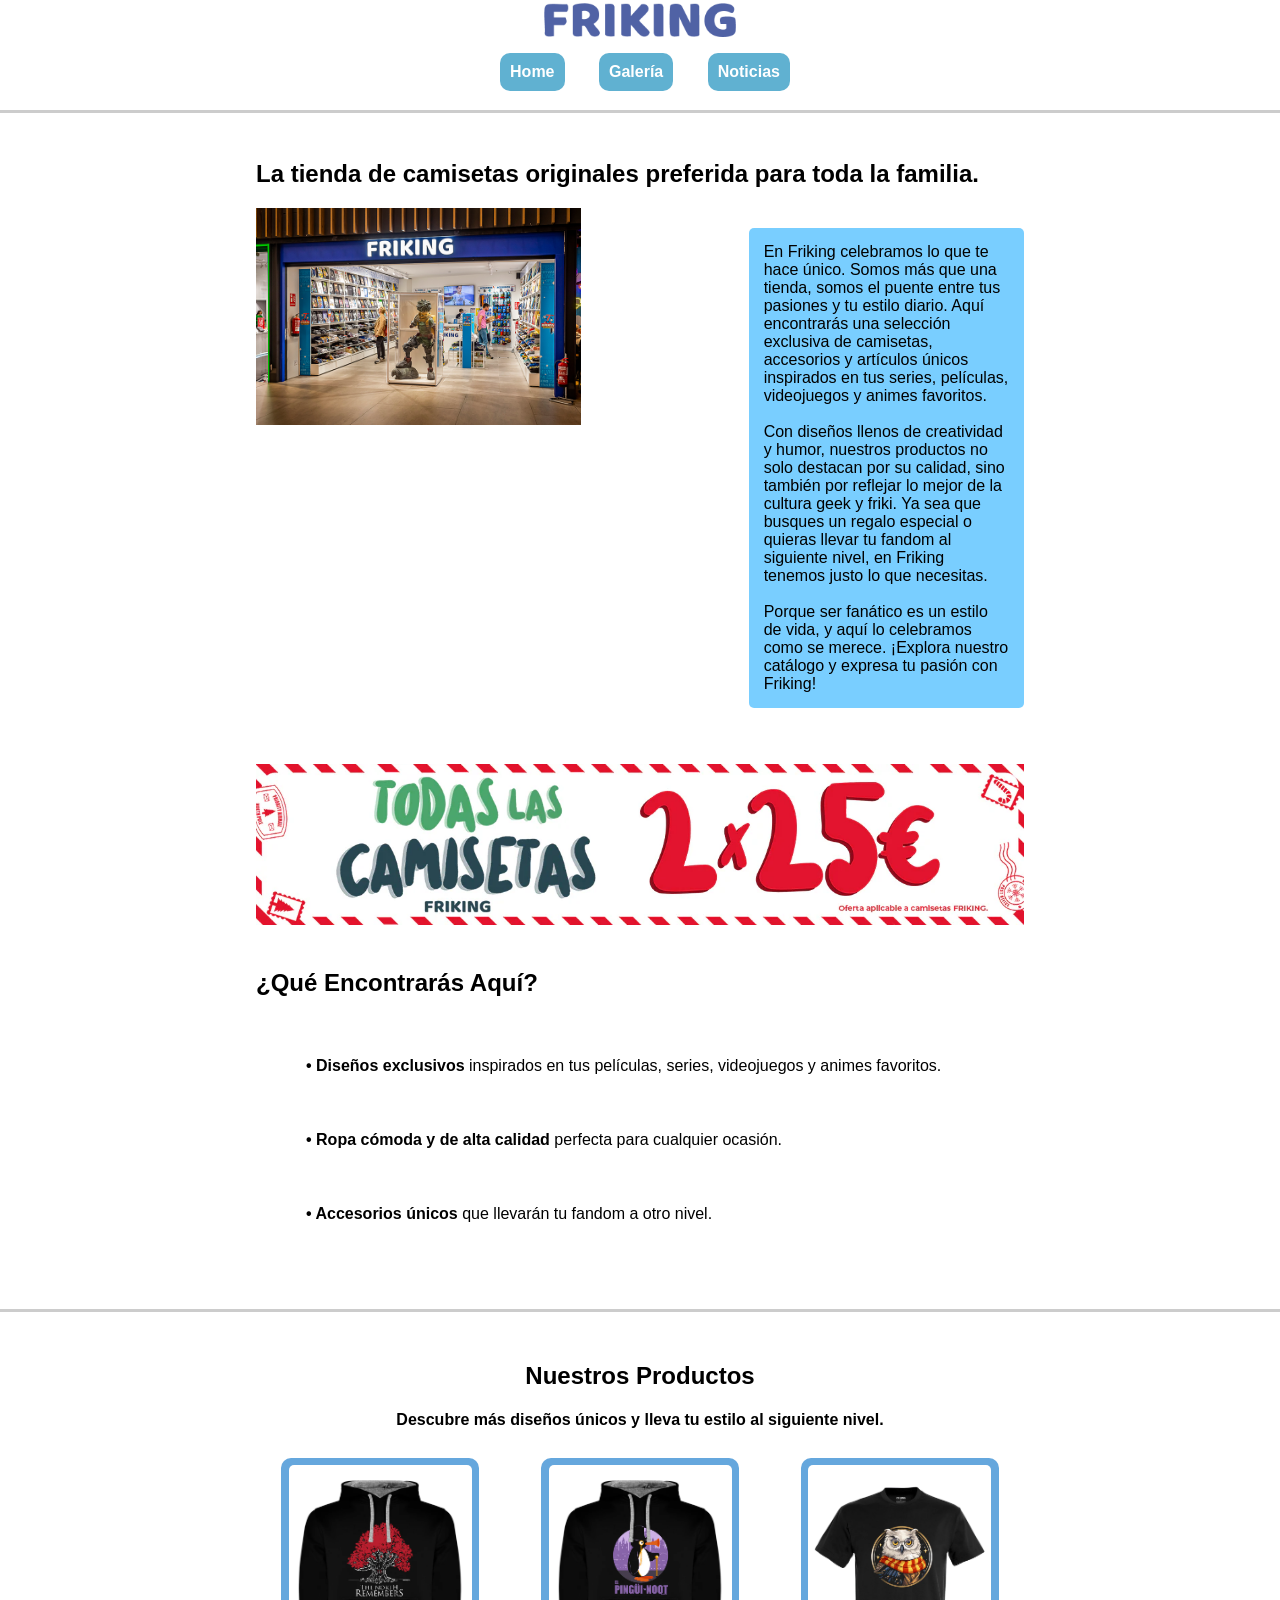
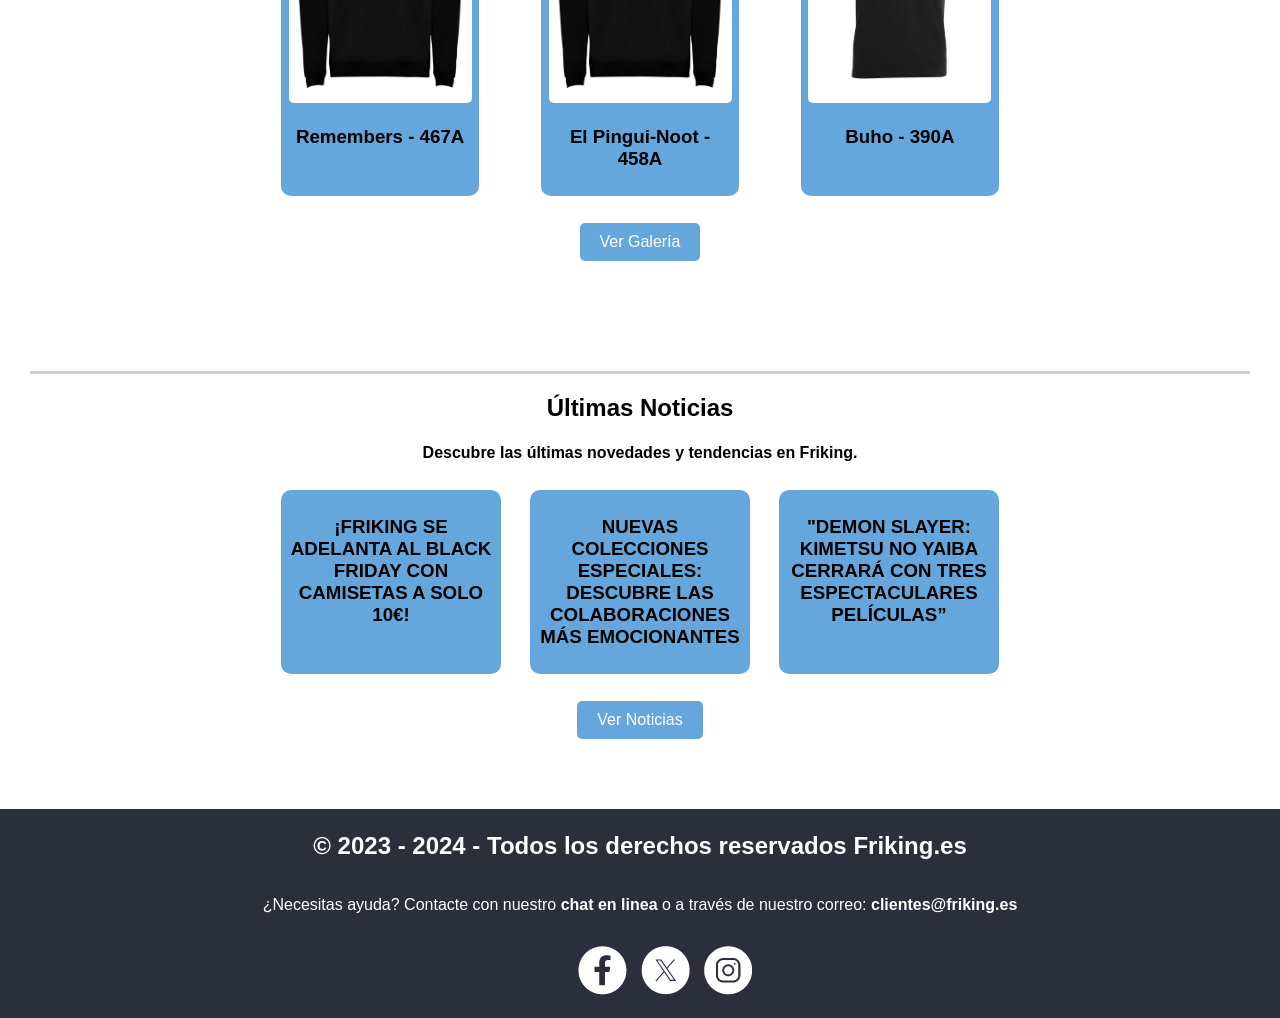
<file: index.html>
<!DOCTYPE html>
<head>
    <meta charset="utf-8">
    <meta name="description" content="Proyecto-Actividad3">
    <meta name="author" content="Jose María">
    <title>Proyecto de funcionalidad y navegación - Home</title>
    <link rel="stylesheet" href="Proyecto-CSS.css">
</head>

<header style="position: fixed; top: 0; right: 0; left: 0;">
    <nav class="Sueprior_nav">
        <img src="logotipo.png" alt="Imagen no encontrada" style="width: 15%;">
        <ul>
            <a href="index.html"><li>Home</li></a>
            <a href="Actividad3-Proyecto_Galeria_Mergelina,JoseMaría.html"><li>Galería</li></a>
            <a href="Actividad3-Proyecto_Noticias_Mergelina,JoseMaría.html"><li>Noticias</li></a>
        </ul>
    </nav>
    <div class="Div-Linea"></div>
</header>

<body>
    <div style="height: 140px;"></div>
    <div style="display: grid; gap: 20px; margin-left: 20%; margin-right: 20%;">
        <h2 class="h2-White">La tienda de camisetas originales preferida para toda la familia.</h2>
    </div>
    <div class="Columna">
        <div><img src="Friking_Entrada.png" style="width: 200%"></div>
        <div><p class="Texto_Imagen">En Friking celebramos lo que te hace único. Somos más que una tienda, somos el puente entre tus pasiones y tu estilo diario. Aquí encontrarás una selección exclusiva de camisetas, accesorios y artículos únicos inspirados en tus series, películas, videojuegos y animes favoritos.

            <br><br>Con diseños llenos de creatividad y humor, nuestros productos no solo destacan por su calidad, sino también por reflejar lo mejor de la cultura geek y friki. Ya sea que busques un regalo especial o quieras llevar tu fandom al siguiente nivel, en Friking tenemos justo lo que necesitas.

            <br><br>Porque ser fanático es un estilo de vida, y aquí lo celebramos como se merece. ¡Explora nuestro catálogo y expresa tu pasión con Friking!</p></div>
    </div>

    <div style="height: 20px;"></div>
    <div style="margin-left: 20%; margin-right: 20%;"><img src="banner-navidad-si-XL-copia.webp" style="width: 100%" alt="Imagen no encontrada"></div>
    <div style="height: 20px;"></div>

    <div style="display: grid; gap: 20px; margin-left: 20%; margin-right: 20%;">
        <div><h2 class="h2-White">¿Qué Encontrarás Aquí?</h2></div>
        <div><p class="Texto"><b>• Diseños exclusivos</b> inspirados en tus películas, series, videojuegos y animes favoritos.</p></div>
        <div><p class="Texto"><b>• Ropa cómoda y de alta calidad</b> perfecta para cualquier ocasión.</p></div>
        <div><p class="Texto"><b>• Accesorios únicos</b> que llevarán tu fandom a otro nivel.</p></div>
    </div>

    <div style="height: 70px;"></div>
    <div class="Div-Linea"></div>
    <div class="Contenedor-Home">
        <section class="home-seccion">
            <h2 class="h2-White">Nuestros Productos</h2>
            <h4>Descubre más diseños únicos y lleva tu estilo al siguiente nivel.</h4>
            <div class="home-preview">
                <div class="Product-Home">
                    <img src="18047.webp" alt="Imagen no encontrada" class="Imagen_Product">
                    <h3 class="Text_Product">Remembers - 467A</h3>
                </div>
                <div class="Product-Home">
                    <img src="El Pingui-Noot - 1.webp" alt="Imagen no encontrada" class="Imagen_Product">
                    <h3 class="Text_Product">El Pingui-Noot - 458A</h3>
                </div>
                <div class="Product-Home">
                    <img src="Buho - 1.webp" alt="Imagen no encontrada" class="Imagen_Product">
                    <h3 class="Text_Product">Buho - 390A</h3>
                </div>
            </div>
            <button class="home-boton" onclick="location.href='Actividad3-Proyecto_Galeria_Mergelina,JoseMaría.html'">Ver Galería</button>
        </section>
    

        <div style="height: 70px;"></div>
        <div class="Div-Linea"></div>
        <section class="home-seccion">
            <h2 class="h2-White">Últimas Noticias</h2>
            <h4>Descubre las últimas novedades y tendencias en Friking.</h4>
            <div class="home-preview">
                <div class="Noticias">
                    <div><h3 class="h2-White">¡FRIKING SE ADELANTA AL BLACK FRIDAY CON CAMISETAS A SOLO 10€!</h3></div>
                </div>
                <div class="Noticias">
                    <div><h3 class="h2-White">NUEVAS COLECCIONES ESPECIALES: DESCUBRE LAS COLABORACIONES MÁS EMOCIONANTES</h3></div>
                </div>
                <div class="Noticias">
                    <div><h3 class="h2-White">"DEMON SLAYER: KIMETSU NO YAIBA CERRARÁ CON TRES ESPECTACULARES PELÍCULAS”</h3></div>
                </div>
            </div>
            <button class="home-boton" onclick="location.href='Actividad3-Proyecto_Noticias_Mergelina,JoseMaría.html'">Ver Noticias</button>
        </section>
    </div>
    
</body>

<footer style="position: relative; bottom: 0; right: 0; left: 0;">
    <nav class="Inferior_nav">
        <h2 class="h2-Black">© 2023 - 2024 - Todos los derechos reservados Friking.es</h2>
        <p class="P-Black">¿Necesitas ayuda? Contacte con nuestro <b>chat en linea</b> o a través de nuestro correo: <b>clientes@friking.es</b> </p>
        <ul>
            <a href="https://www.facebook.com/frikinges"><img src="Facebook.png" style="margin-left: 10px;"></a>
            <a href="https://twitter.com/FrikingOficial"><img src="TWITTER.png" style="margin-left: 10px;"></a>
            <a href="https://www.instagram.com/myfriking/"><img src="Instagram.png" style="margin-left: 10px;"></a>
        </ul>
    </nav>
</footer>
</file>
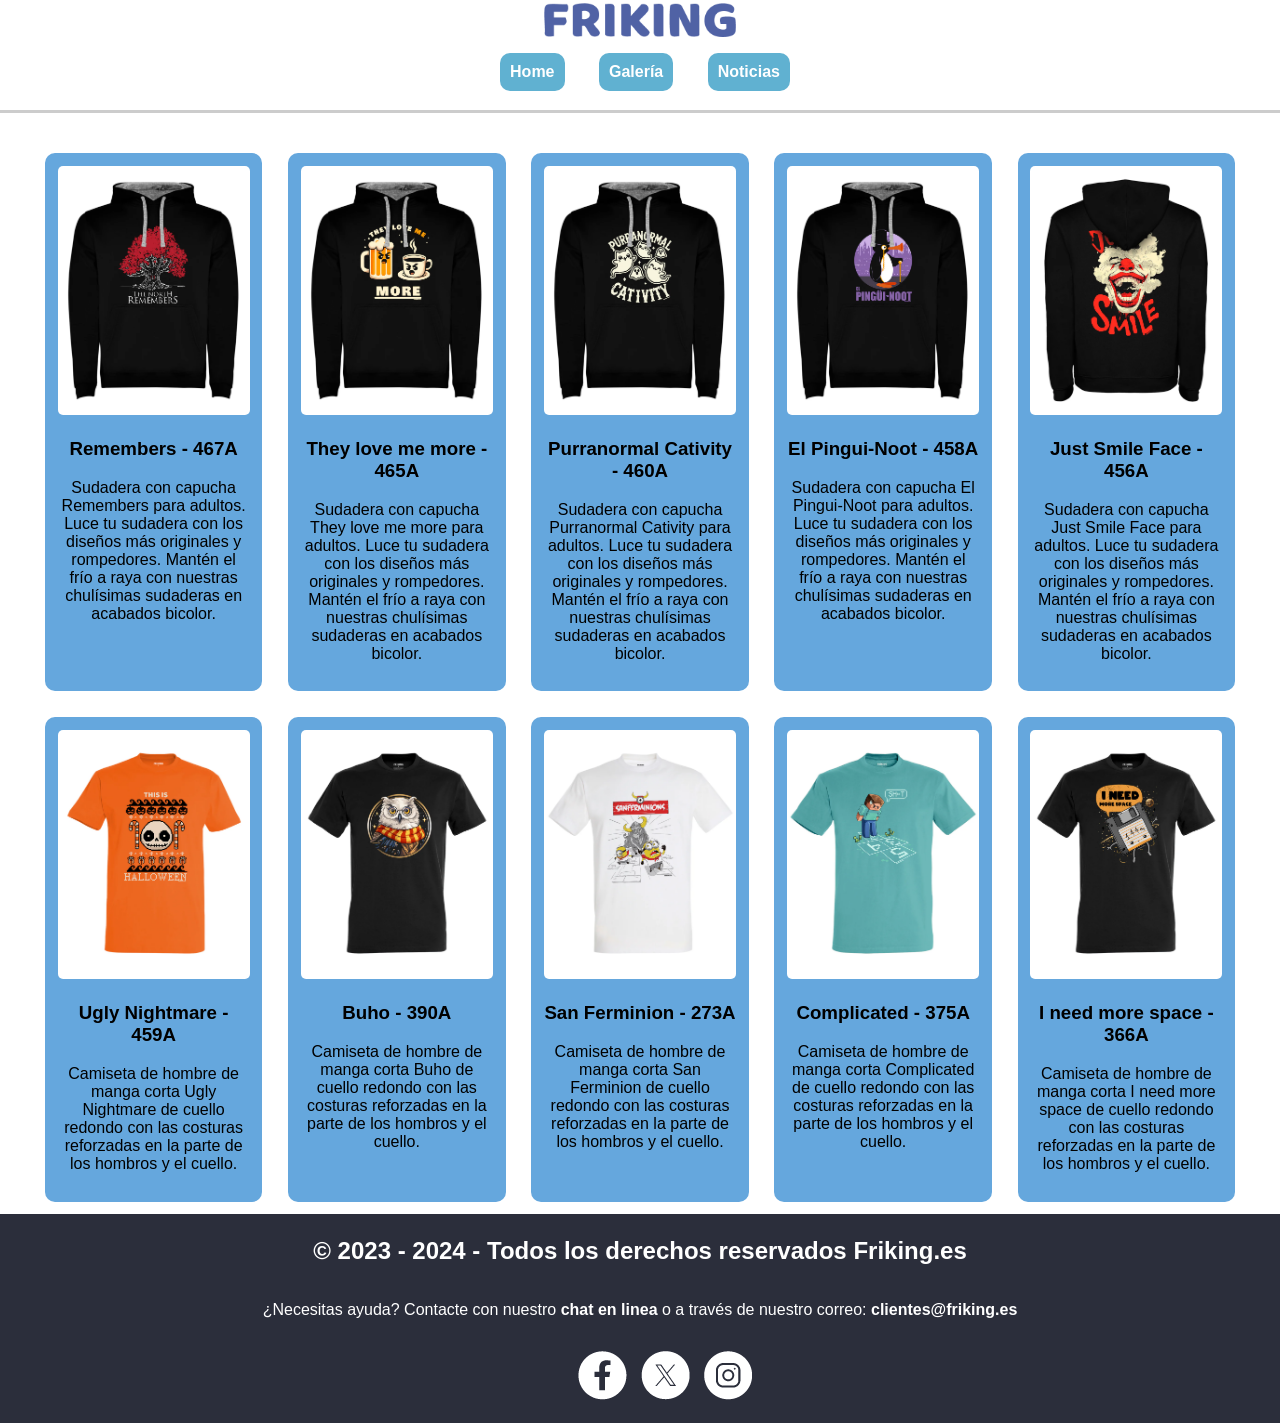
<file: Actividad3-Proyecto_Galeria_Mergelina,JoseMaría.html>
<!DOCTYPE html>
<head>
    <meta charset="utf-8">
    <meta name="description" content="Proyecto-Actividad3">
    <meta name="author" content="Jose María">
    <title>Proyecto de funcionalidad y navegación - Galeria</title>
    <link rel="stylesheet" href="Proyecto-CSS.css">
</head>

<header style="position: fixed; top: 0; right: 0; left: 0;">
    <nav class="Sueprior_nav">
        <img src="logotipo.png" alt="Imagen no encontrada" style="width: 15%;">
        <ul>
            <a href="index.html"><li>Home</li></a>
            <a href="Actividad3-Proyecto_Galeria_Mergelina,JoseMaría.html"><li>Galería</li></a>
            <a href="Actividad3-Proyecto_Noticias_Mergelina,JoseMaría.html"><li>Noticias</li></a>
        </ul>
    </nav>
    <div class="Div-Linea"></div>
</header>

<body>
    <div style="height: 140px;"></div>
    <div style="display: flex; flex-direction: row; justify-content: center; flex-wrap: wrap;">
    <div class="Product-Galeria">
        <img src="18047.webp" alt="Imagen no encontrada" class="Imagen_Product">
        <h3 class="Text_Product">Remembers - 467A</h3>
        <p class="Text_Product">Sudadera con capucha Remembers para adultos. Luce tu sudadera con los diseños más originales y rompedores. Mantén el frío a raya con nuestras chulísimas sudaderas en acabados bicolor.</p>
    </div>
    <div class="Product-Galeria">
        <img src="They Love Me More - 1.webp" alt="Imagen no encontrada" class="Imagen_Product">
        <h3 class="Text_Product">They love me more - 465A</h3>
        <p class="Text_Product">Sudadera con capucha They love me more para adultos. Luce tu sudadera con los diseños más originales y rompedores. Mantén el frío a raya con nuestras chulísimas sudaderas en acabados bicolor.</p>
    </div>
    <div class="Product-Galeria">
        <img src="Purranormal Cativity - 1.webp" alt="Imagen no encontrada" class="Imagen_Product">
        <h3 class="Text_Product">Purranormal Cativity - 460A</h3>
        <p class="Text_Product">Sudadera con capucha Purranormal Cativity para adultos. Luce tu sudadera con los diseños más originales y rompedores. Mantén el frío a raya con nuestras chulísimas sudaderas en acabados bicolor.</p>
    </div>
    <div class="Product-Galeria">
        <img src="El Pingui-Noot - 1.webp" alt="Imagen no encontrada" class="Imagen_Product">
        <h3 class="Text_Product">El Pingui-Noot - 458A</h3>
        <p class="Text_Product">Sudadera con capucha El Pingui-Noot para adultos. Luce tu sudadera con los diseños más originales y rompedores. Mantén el frío a raya con nuestras chulísimas sudaderas en acabados bicolor.</p>
    </div>
    <div class="Product-Galeria">
        <img src="Just Smile Face - 1.webp" alt="Imagen no encontrada" class="Imagen_Product">
        <h3 class="Text_Product">Just Smile Face - 456A</h3>
        <p class="Text_Product">Sudadera con capucha Just Smile Face para adultos. Luce tu sudadera con los diseños más originales y rompedores. Mantén el frío a raya con nuestras chulísimas sudaderas en acabados bicolor.</p>
    </div>
    <div class="Product-Galeria">
        <img src="Ugly Nightmare - 1.webp" alt="Imagen no encontrada" class="Imagen_Product">
        <h3 class="Text_Product">Ugly Nightmare - 459A</h3>
        <p class="Text_Product">Camiseta de hombre de manga corta Ugly Nightmare de cuello redondo con las costuras reforzadas en la parte de los hombros y el cuello.</p>
    </div>
    <div class="Product-Galeria">
        <img src="Buho - 1.webp" alt="Imagen no encontrada" class="Imagen_Product">
        <h3 class="Text_Product">Buho - 390A</h3>
        <p class="Text_Product">Camiseta de hombre de manga corta Buho de cuello redondo con las costuras reforzadas en la parte de los hombros y el cuello.</p>
    </div>
    <div class="Product-Galeria">
        <img src="San Ferminion - 1.webp" alt="Imagen no encontrada" class="Imagen_Product">
        <h3 class="Text_Product">San Ferminion - 273A</h3>
        <p class="Text_Product">Camiseta de hombre de manga corta San Ferminion de cuello redondo con las costuras reforzadas en la parte de los hombros y el cuello.</p>
    </div>
    <div class="Product-Galeria">
        <img src="Complicated - 1.webp" alt="Imagen no encontrada" class="Imagen_Product">
        <h3 class="Text_Product">Complicated - 375A</h3>
        <p class="Text_Product">Camiseta de hombre de manga corta Complicated de cuello redondo con las costuras reforzadas en la parte de los hombros y el cuello.</p>
    </div>
    <div class="Product-Galeria">
        <img src="I need more space - 1.webp" alt="Imagen no encontrada" class="Imagen_Product">
        <h3 class="Text_Product">I need more space - 366A</h3>
        <p class="Text_Product">Camiseta de hombre de manga corta I need more space de cuello redondo con las costuras reforzadas en la parte de los hombros y el cuello.</p>
    </div>
</div>
</body>

<footer style="position: relative; bottom: 0; right: 0; left: 0;">
    <nav class="Inferior_nav">
        <h2 class="h2-Black">© 2023 - 2024 - Todos los derechos reservados Friking.es</h2>
        <p class="P-Black">¿Necesitas ayuda? Contacte con nuestro <b>chat en linea</b> o a través de nuestro correo: <b>clientes@friking.es</b> </p>
        <ul>
            <a href="https://www.facebook.com/frikinges"><img src="Facebook.png" style="margin-left: 10px;"></a>
            <a href="https://twitter.com/FrikingOficial"><img src="TWITTER.png" style="margin-left: 10px;"></a>
            <a href="https://www.instagram.com/myfriking/"><img src="Instagram.png" style="margin-left: 10px;"></a>
        </ul>
    </nav>
</footer>
</file>
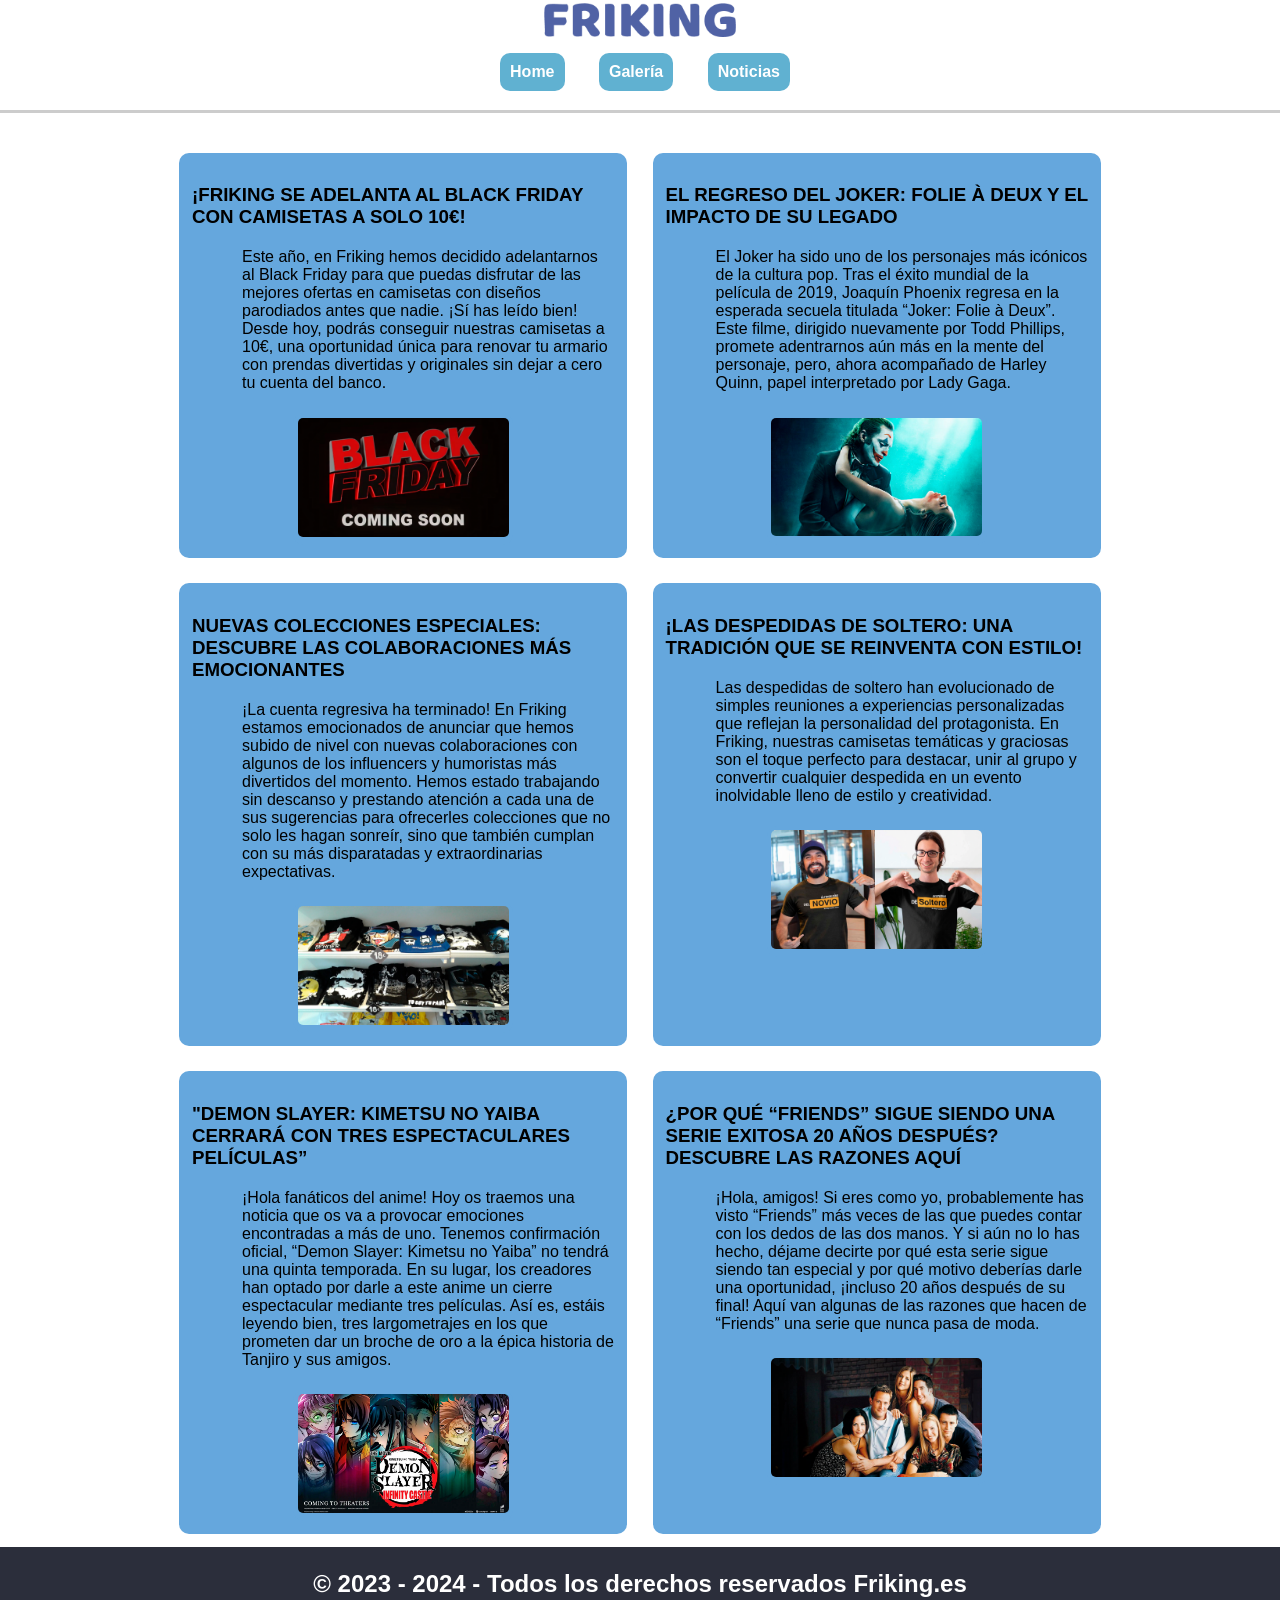
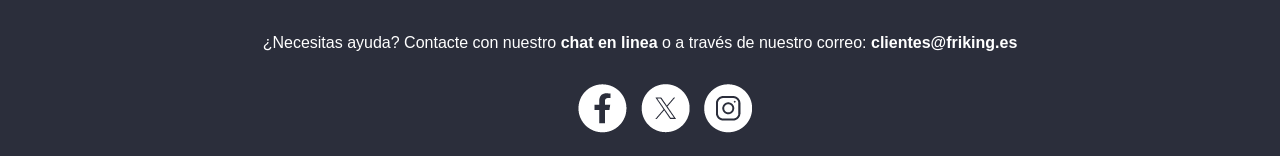
<file: Actividad3-Proyecto_Noticias_Mergelina,JoseMaría.html>
<!DOCTYPE html>
<head>
    <meta charset="utf-8">
    <meta name="description" content="Proyecto-Actividad3">
    <meta name="author" content="Jose María">
    <title>Proyecto de funcionalidad y navegación - Noticias</title>
    <link rel="stylesheet" href="Proyecto-CSS.css">
</head>

<header style="position: fixed; top: 0; right: 0; left: 0;">
    <nav class="Sueprior_nav">
        <img src="logotipo.png" alt="Imagen no encontrada" style="width: 15%;">
        <ul>
            <a href="index.html"><li>Home</li></a>
            <a href="Actividad3-Proyecto_Galeria_Mergelina,JoseMaría.html"><li>Galería</li></a>
            <a href="Actividad3-Proyecto_Noticias_Mergelina,JoseMaría.html"><li>Noticias</li></a>
        </ul>
    </nav>
    <div class="Div-Linea"></div>
</header>

<body>
    <div style="height: 140px;"></div>
    <div style="display: flex; flex-direction: row; justify-content: center; flex-wrap: wrap;">
    <div class="Noticias">
        <div><h3 class="h2-White">¡FRIKING SE ADELANTA AL BLACK FRIDAY CON CAMISETAS A SOLO 10€!</h3></div>
        <div><p class="Texto">Este año, en Friking hemos decidido adelantarnos al Black Friday para que puedas disfrutar de las mejores ofertas en camisetas con diseños parodiados antes que nadie. ¡Sí has leído bien! Desde hoy, podrás conseguir nuestras camisetas a 10€, una oportunidad única para renovar tu armario con prendas divertidas y originales sin dejar a cero tu cuenta del banco.</p></div>
        <div class="Product-Noticias"> <img src="BlackFriday-Friking.png" alt="Imagen no encontrada" class="Imagen_Product"> </div>
    </div>
    <div class="Noticias">
        <div><h3 class="h2-White">EL REGRESO DEL JOKER: FOLIE À DEUX Y EL IMPACTO DE SU LEGADO</h3></div>
        <div><p class="Texto">El Joker ha sido uno de los personajes más icónicos de la cultura pop. Tras el éxito mundial de la película de 2019, Joaquín Phoenix regresa en la esperada secuela titulada “Joker: Folie à Deux”. Este filme, dirigido nuevamente por Todd Phillips, promete adentrarnos aún más en la mente del personaje, pero, ahora acompañado de Harley Quinn, papel interpretado por Lady Gaga.</p></div>
        <div class="Product-Noticias"> <img src="JOKER2.png" alt="Imagen no encontrada" class="Imagen_Product"> </div>

    </div>
    <div class="Noticias">
        <div><h3 class="h2-White">NUEVAS COLECCIONES ESPECIALES: DESCUBRE LAS COLABORACIONES MÁS EMOCIONANTES</h3></div>
        <div><p class="Texto">¡La cuenta regresiva ha terminado! En Friking estamos emocionados de anunciar que hemos subido de nivel con nuevas colaboraciones con algunos de los influencers y humoristas más divertidos del momento. Hemos estado trabajando sin descanso y prestando atención a cada una de sus sugerencias para ofrecerles colecciones que no solo les hagan sonreír, sino que también cumplan con su más disparatadas y extraordinarias expectativas.</p></div>
        <div class="Product-Noticias"> <img src="ColeccionEspecial.png" alt="Imagen no encontrada" class="Imagen_Product"> </div>
    </div>
    <div class="Noticias">
        <div><h3 class="h2-White">¡LAS DESPEDIDAS DE SOLTERO: UNA TRADICIÓN QUE SE REINVENTA CON ESTILO!</h3></div>
        <div><p class="Texto">Las despedidas de soltero han evolucionado de simples reuniones a experiencias personalizadas que reflejan la personalidad del protagonista. En Friking, nuestras camisetas temáticas y graciosas son el toque perfecto para destacar, unir al grupo y convertir cualquier despedida en un evento inolvidable lleno de estilo y creatividad.</p></div>
        <div class="Product-Noticias"> <img src="DespedidaDeSoltero.png" alt="Imagen no encontrada" class="Imagen_Product"> </div>
    </div>
    <div class="Noticias">
        <div><h3 class="h2-White">"DEMON SLAYER: KIMETSU NO YAIBA CERRARÁ CON TRES ESPECTACULARES PELÍCULAS”</h3></div>
        <div><p class="Texto">¡Hola fanáticos del anime! Hoy os traemos una noticia que os va a provocar emociones encontradas a más de uno. Tenemos confirmación oficial, “Demon Slayer: Kimetsu no Yaiba” no tendrá una quinta temporada. En su lugar, los creadores han optado por darle a este anime un cierre espectacular mediante tres películas. Así es, estáis leyendo bien, tres largometrajes en los que prometen dar un broche de oro a la épica historia de Tanjiro y sus amigos.</p></div>
        <div class="Product-Noticias"> <img src="DemonSlayer_Triologia.png" alt="Imagen no encontrada" class="Imagen_Product"> </div>
    </div>
    <div class="Noticias">
        <div><h3 class="h2-White">¿POR QUÉ “FRIENDS” SIGUE SIENDO UNA SERIE EXITOSA 20 AÑOS DESPUÉS? DESCUBRE LAS RAZONES AQUÍ</h3></div>
        <div><p class="Texto">¡Hola, amigos! Si eres como yo, probablemente has visto “Friends” más veces de las que puedes contar con los dedos de las dos manos. Y si aún no lo has hecho, déjame decirte por qué esta serie sigue siendo tan especial y por qué motivo deberías darle una oportunidad, ¡incluso 20 años después de su final! Aquí van algunas de las razones que hacen de “Friends” una serie que nunca pasa de moda.</p></div>
        <div class="Product-Noticias"> <img src="Friends.png" alt="Imagen no encontrada" class="Imagen_Product"> </div>
    </div>
</div>
</body>

<footer style="position: relative; bottom: 0; right: 0; left: 0;">
    <nav class="Inferior_nav">
        <h2 class="h2-Black">© 2023 - 2024 - Todos los derechos reservados Friking.es</h2>
        <p class="P-Black">¿Necesitas ayuda? Contacte con nuestro <b>chat en linea</b> o a través de nuestro correo: <b>clientes@friking.es</b> </p>
        <ul>
            <a href="https://www.facebook.com/frikinges"><img src="Facebook.png" style="margin-left: 10px;"></a>
            <a href="https://twitter.com/FrikingOficial"><img src="TWITTER.png" style="margin-left: 10px;"></a>
            <a href="https://www.instagram.com/myfriking/"><img src="Instagram.png" style="margin-left: 10px;"></a>
        </ul>
    </nav>
</footer>
</file>
<file: Proyecto-CSS.css>
ul{
    font-family: Arial, Helvetica, sans-serif;
    font-weight: bold;
    font-size: 12;
    color: blue;
}

a{
    text-decoration: none; 
    color: rgb(255, 255, 255);
}

li{
    display: inline-block;
    justify-content: center;
    background-color: #60b1d1;
    margin-right: 30px;
    padding: 10px;
    border-radius: 10px; 
    border-width: 5px;
    transition: background-color 0.3s ease;
}

li:hover{
    display: inline-block;
    justify-content: center;
    background-color: #4864b1;
    margin-right: 30px;
    padding: 10px; 
    border-radius: 10px; 
    border-width: 5px;
}

li:active{
    display: inline-block;
    justify-content: center;
    background-color: #7e2e9e;
    margin-right: 30px;
    padding: 10px; 
    border-radius: 10px; 
    border-width: 5px;
}

.Sueprior_nav{
    background-color: #ffffff;
    padding: 3px; 
    display: flex;
    flex-direction: column;
    justify-content: center;
    align-items: center;
}

.Inferior_nav{
    background-color: #2b2e3b;
    padding: 3px; 
    display: flex;
    flex-direction: column;
    justify-content: center;
    align-items: center;
    text-align: center;
}

.Texto_Imagen {
    font-family: Arial, Helvetica, sans-serif;
    font-size: 16px;
    background-color: #52c0ffc5;
    border-radius: 5px; 
    border-width: 5px;
    padding: 15px;
    margin-top: 20px;
    margin-left: 50px;
}

.Texto {
    font-family: Arial, Helvetica, sans-serif;
    font-size: 16px;
    margin-top: 20px;
    margin-left: 50px;
}

h1{
    font-family: Arial, Helvetica, sans-serif;
    font-weight: bold;
}

.h2-White{
    font-family: Arial, Helvetica, sans-serif;
    font-weight: bold;
}

.h2-Black{
    font-family: Arial, Helvetica, sans-serif;
    font-weight: bold;
    color: #ffffff;
}

h3{
    font-family: Arial, Helvetica, sans-serif;
    font-weight: bold;
}

h4{
    font-family: Arial, Helvetica, sans-serif;
    font-weight: bold;
}

.P-Black{
    font-family: Arial, Helvetica, sans-serif;
    font-size: 12pt;
    color: #ffffff;
}

.Text_Product{
    text-align: center;
    display: flex;
    justify-content: center;
    align-items: center;
    font-family: Arial, Helvetica, sans-serif;
}

.Product-Home{
    background-color: #65a7dd; 
    border-radius: 10px;
    width: 25%; 
    margin: 1%; 
    padding: 1%;
}

.Product-Galeria{
    background-color: #65a7dd; 
    border-radius: 10px;
    width: 15%; 
    margin: 1%; 
    padding: 1%;
}

.Product-Noticias{
    background-color: #65a7dd; 
    border-radius: 10px;
    width: 50%; 
    margin-top: 5%; 
    padding: 1%;
    margin-left: 24%
}

.Noticias {
    background-color: #65a7dd;
    border-radius: 10px;
    width: 35%;
    margin: 1%;
    padding: 1%;
    box-sizing: border-box;
    float: left;
}

.Imagen_Product{
    width: 100%;
    border-radius: 5px;
    border-width: 5px;
}

.Columna{
    display: grid;
    grid-template-columns: 1fr 2fr; 
    gap: 280px; 
    margin-left: 20%; 
    margin-right: 25%; 
    margin-bottom: 20px; 
    width: 60%;
}

body{
    margin:0;
}

.Div-Linea{
    height: 3px;
    background-color: #cccccc;
}

.Contenedor-Home {
    margin: 20px;
    padding: 10px;
    font-family: Arial, sans-serif;
}

.home-seccion {
    margin-bottom: 40px;
    text-align: center;
}

.home-seccion-H2 {
    font-size: 24px;
    margin-bottom: 20px;
}

.home-preview {
    display: flex;
    justify-content: space-between;
    gap: 15px;
    margin-bottom: 20px;
    margin-left: 20%;
    margin-right: 20%;
}

.home-boton {
    background-color: #65a7dd;
    color: white;
    padding: 10px 20px;
    border: none;
    border-radius: 5px;
    cursor: pointer;
    font-size: 16px;
    transition: background-color 0.3s ease;
}

.home-boton:hover {
    background-color: #3d85c6;
}

.home-boton:active{
    background-color: #7e2e9e;
}
</file>
